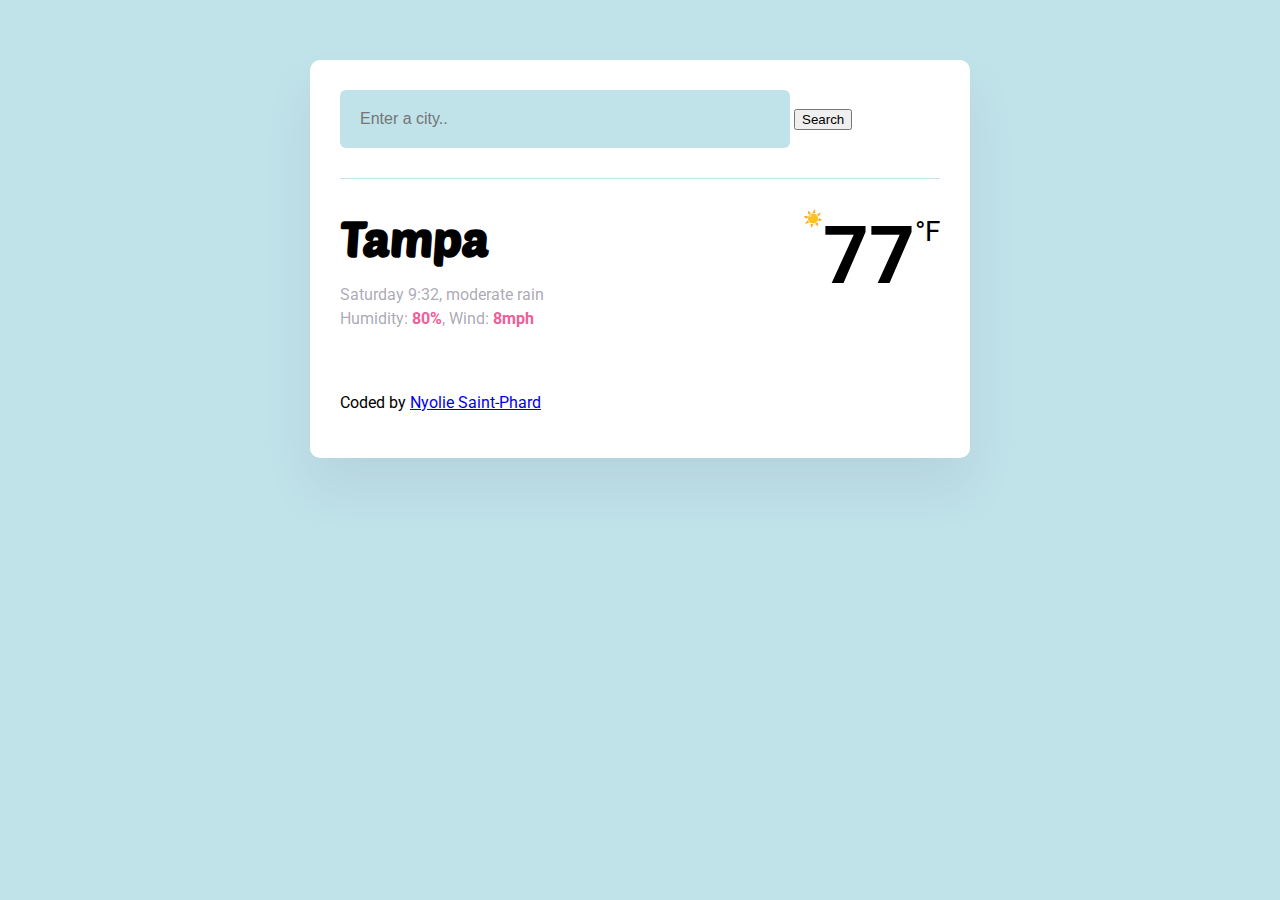
<file: WeatherAppCSS.html>
<!DOCTYPE html>
<html lang="en">
  <head>
    <meta charset="UTF-8" />
    <meta name="viewport" content="width=device-width, initial-scale=1.0" />
    <link rel="stylesheet" href="src/weather.css" />
    <link rel="preconnect" href="https://fonts.googleapis.com" />
    <link rel="preconnect" href="https://fonts.gstatic.com" crossorigin />
    <link
      href="https://fonts.googleapis.com/css2?family=Poetsen+One&family=Roboto:ital,wdth,wght@0,75..100,100..900;1,75..100,100..900&display=swap"
      rel="stylesheet"
    />
    <title>My weather application</title>
  </head>
  <body>
    <div class="weather-app">
      <header>
        <form>
          <input
            type="search"
            placeholder="Enter a city.."
            required
            class="enter-city"
          />
          <input type="submit" value="Search" class="button" />
        </form>
      </header>
      <main>
        <div class="current-weather">
          <div>
            <h1 class="your-city">Tampa</h1>
            <p class="weather-deets">
              Saturday 9:32, moderate rain <br />
              Humidity: <strong>80%</strong>, Wind: <strong>8mph</strong>
            </p>
          </div>
          <div class="temperature">
            <span class="temperature-icon">☀️</span>
            <span class="temperature-value">77</span
            ><span class="temperature-degree">°F</span>
          </div>
        </div>
      </main>
      <footer>
        <p>
          Coded by
          <a
            href="https://www.shecodes.io/users/45143-nyolie-saint-phard"
            target="_blank"
            >Nyolie Saint-Phard</a
          >
        </p>
      </footer>
    </div>
    <script src="src/weather.js"></script>
  </body>
</html>
</file>
<file: src/weather.css>
body {
  background: #c0e2e9;
  font-family: "Roboto", sans-serif;
}
.weather-app {
  background: white;
  max-width: 600px;
  margin: 60px auto;
  padding: 30px;
  border-radius: 10px;
  box-shadow: 0 30px 50px rgba(65, 50, 100, 0.08);
}
.enter-city {
  background-color: #c0e2e9;
  border: none;
  color: rgba(39, 33, 66, 0.4);
  font-size: 16px;
  padding: 20px;
  width: 75%;
  border-radius: 6px;
}
.search-button {
  margin-left: 5px;
  font-size: 16px;
  background-color: #1683a4;
  color: white;
  border: none;
  padding: 20px;
  line-height: 1;
  border-radius: 5px;
}
header {
  border-bottom: 1px solid #c0e2e9;
  padding: 0 0 30px 0;
}
main {
  padding: 30px 0;
}
.current-weather {
  display: flex;
  justify-content: space-between;
}
.your-city {
  font-size: 48px;
  font-weight: 900;
  margin: 0;
}
h1 {
  font-family: "Poetsen One", sans-serif;
}
.weather-deets {
  color: rgba(39, 33, 66, 0.4);
  font-size: 16px;
  font-weight: 400;
  line-height: 24px;
}
.weather-deets strong {
  color: rgb(238, 96, 153);
}
.temperature {
  display: flex;
}

.temperature-value {
  font-size: 80px;
  font-weight: bold;
}
.temperature-degree {
  margin-top: 6px;
  font-size: 28px;
}
.icon {
  width: 88px;
  height: 88px;
}
.weather-forecast {
  display: flex;
  justify-content: space-around;
  margin-top: 30px;
}

.weather-forecast-date {
  text-align: center;
  color: rgba(39, 33, 66, 0.4);
  font-size: 16px;
  line-height: 20px;
  margin-bottom: 10px;
}

.weather-forecast-icon {
  font-size: 38px;
  text-align: center;
}
.weather-forecast-temperatures {
  text-align: center;
  color: #f65282;
  margin-top: 10px;
  display: flex;
  justify-content: center;
}

.weather-forecast-temperature {
  padding: 0 10px;
}
.footer {
  border-top: 1px solid #f9f7fe;
  padding: 30px 0 0 0;
  text-align: center;
  font-size: 14px;
  color: rgba(0, 0, 0, 0.6);
}
</file>
